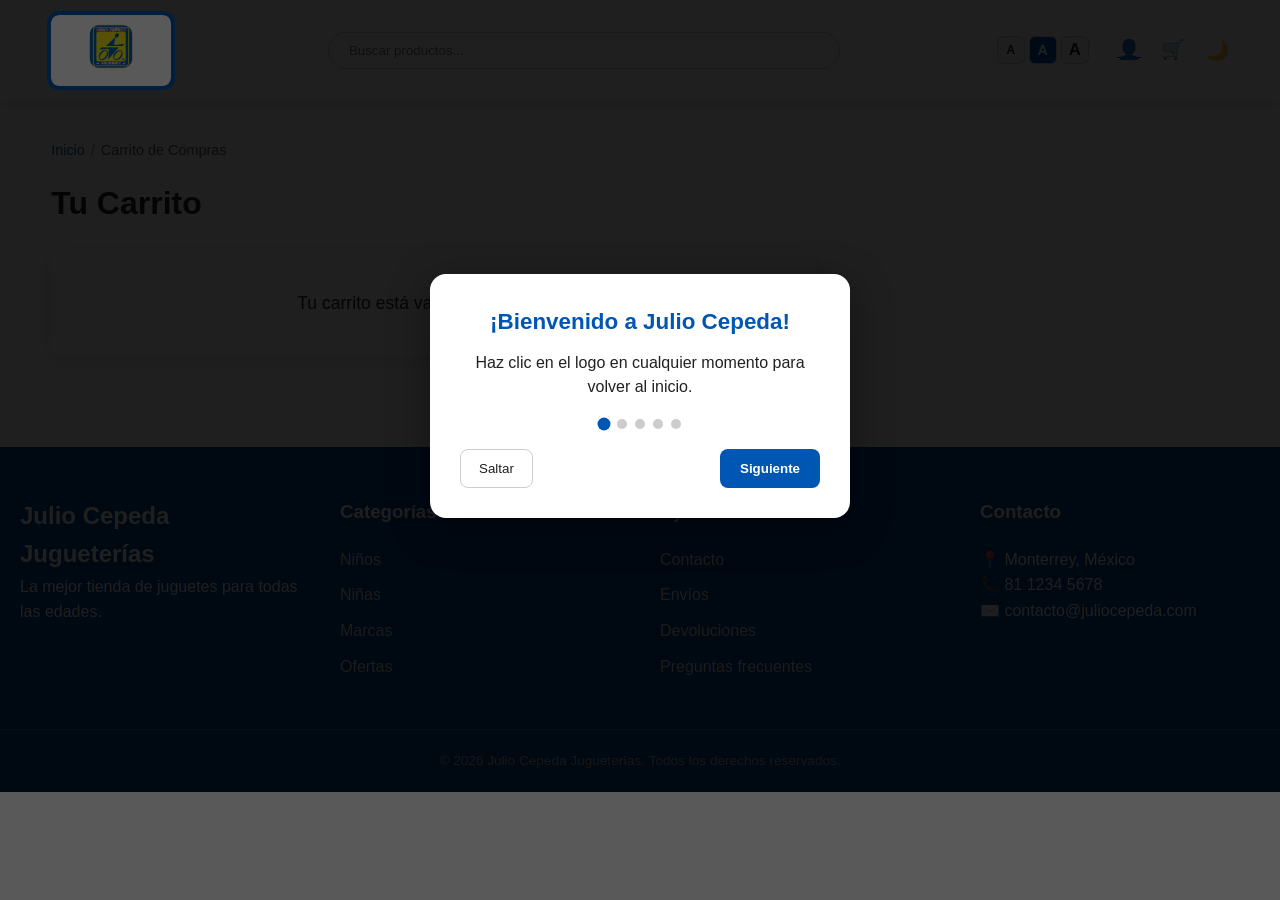
<file: cart.html>
<!DOCTYPE html>
<html lang="es">
<head>
    <meta charset="UTF-8">
    <meta name="viewport" content="width=device-width, initial-scale=1.0">
    <title>Carrito de Compras | Julio Cepeda</title>
    <link rel="stylesheet" href="css/styles.css">
    <link rel="stylesheet" href="css/components.css">
    <link rel="stylesheet" href="css/cart.css">
</head>
<body>

    <header class="header">

        <div class="logo"><a href="index.html" aria-label="Ir al inicio"><img src="img/logo.png" alt="Logo de Julio Cepeda Jugueterías" width="100%" height="auto"></a></div>

        <input type="text" placeholder="Buscar productos..." class="search" aria-label="Buscar productos">

        <div class="icons">
            <div class="font-controls" role="group" aria-label="Tamaño de letra">
                <button type="button" data-font-btn="small" class="font-sm" aria-label="Letra pequeña">A</button>
                <button type="button" data-font-btn="normal" class="font-md" aria-label="Letra normal">A</button>
                <button type="button" data-font-btn="large" class="font-lg" aria-label="Letra grande">A</button>
            </div>
            <a href="dashboard.html" aria-label="Mi cuenta"><span>👤</span></a>
            <a href="cart.html" class="cart-link" aria-label="Ver carrito de compras"><span>🛒</span><span class="cart-badge" aria-live="polite">0</span></a>
            <button id="btn-theme" aria-label="Cambiar modo claro u oscuro">🌙</button>
        </div>

    </header>

    <main class="contenedor" style="padding: 20px 0 40px;">
        <nav class="breadcrumbs" aria-label="Ruta de navegación">
            <a href="index.html">Inicio</a>
            <span class="sep">/</span>
            <span aria-current="page">Carrito de Compras</span>
        </nav>

        <h1 style="margin: 10px 0 20px;">Tu Carrito</h1>

        <div class="carrito-layout">

            <section class="carrito-items" id="carrito-items" aria-label="Productos en el carrito">
            </section>

            <aside class="carrito-resumen" id="carrito-resumen" aria-label="Resumen de orden">
                <h3>Resumen de Orden</h3>
                <div class="resumen-fila">
                    <span>Subtotal:</span>
                    <span id="resumen-subtotal">$0.00</span>
                </div>
                <div class="resumen-fila">
                    <span>Envío:</span>
                    <span>Gratis</span>
                </div>
                <div class="resumen-total">
                    <span>Total:</span>
                    <span id="resumen-total">$0.00</span>
                </div>

                <a href="checkout.html" style="text-decoration: none;">
                    <button class="btn-primario" style="margin-top: 20px; width: 100%;">Proceder al Pago</button>
                </a>
                <button class="btn-secundario" id="btn-limpiar-carrito" style="width: 100%;">Vaciar carrito</button>
            </aside>

        </div>
    </main>

    <footer class="footer">
        <div class="footer-container">
            <div class="footer-section">
            <h2>Julio Cepeda Jugueterías</h2>
            <p>La mejor tienda de juguetes para todas las edades.</p>
            </div>

            <div class="footer-section">
            <h3>Categorías</h3>
            <ul>
                <li><a href="product-list.html?cat=ninos">Niños</a></li>
                <li><a href="product-list.html?cat=ninas">Niñas</a></li>
                <li><a href="product-list.html?cat=marcas">Marcas</a></li>
                <li><a href="product-list.html?cat=ofertas">Ofertas</a></li>
            </ul>
            </div>

            <div class="footer-section">
            <h3>Ayuda</h3>
            <ul>
                <li><a href="#">Contacto</a></li>
                <li><a href="#">Envíos</a></li>
                <li><a href="#">Devoluciones</a></li>
                <li><a href="#">Preguntas frecuentes</a></li>
            </ul>
            </div>

            <div class="footer-section">
            <h3>Contacto</h3>
            <p>📍 Monterrey, México</p>
            <p>📞 81 1234 5678</p>
            <p>✉️ contacto@juliocepeda.com</p>
            </div>

        </div>

        <div class="footer-bottom">
            <p>© 2026 Julio Cepeda Jugueterías. Todos los derechos reservados.</p>
        </div>
    </footer>
    <script src="js/main.js"></script>
</body>
</html>
</file>
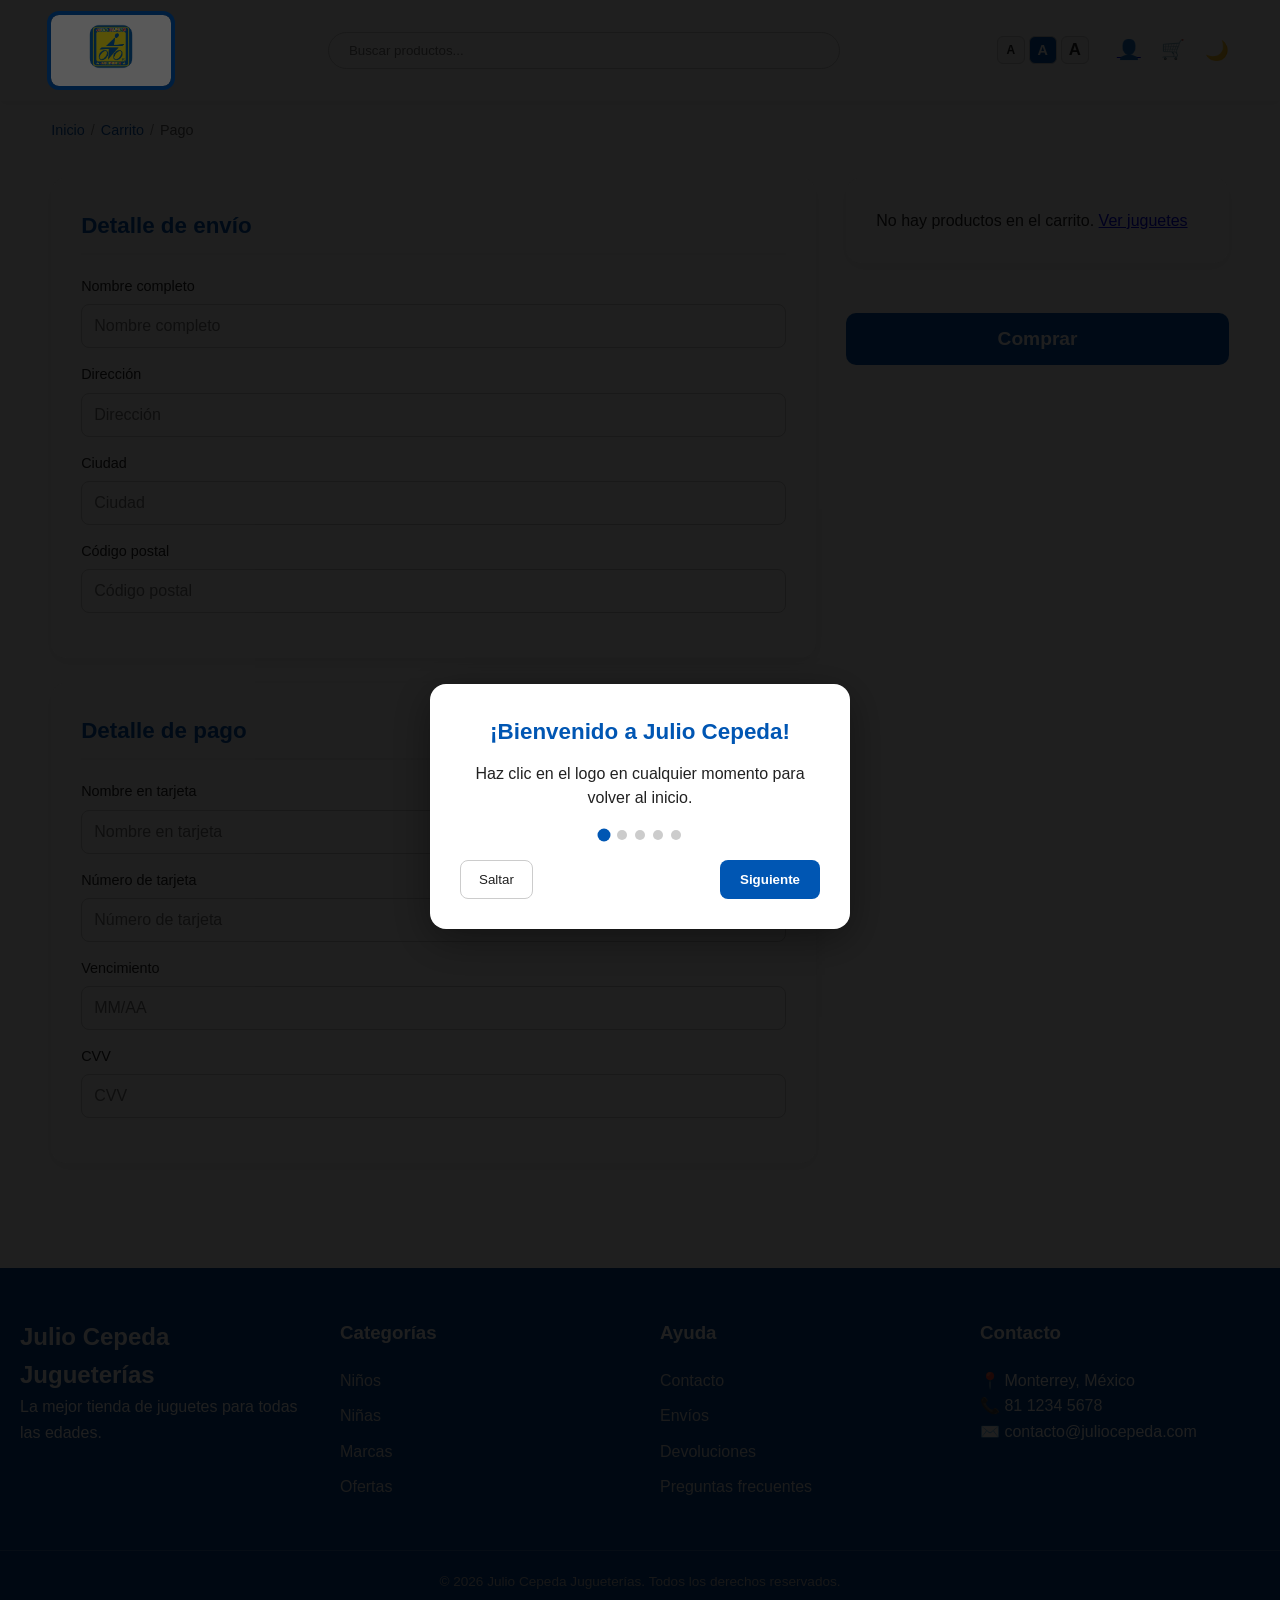
<file: checkout.html>
<!DOCTYPE html>
<html lang="es">
<head>
  <meta charset="UTF-8">
  <meta name="viewport" content="width=device-width, initial-scale=1.0">
  <title>Checkout | Julio Cepeda</title>
  <link rel="stylesheet" href="css/styles.css">
  <link rel="stylesheet" href="css/components.css">
  <link rel="stylesheet" href="css/checkout.css">
</head>
<body>


<header class="header">

        <div class="logo"><a href="index.html" aria-label="Ir al inicio"><img src="img/logo.png" alt="Logo de Julio Cepeda Jugueterías" width="100%" height="auto"></a></div>

        <input type="text" placeholder="Buscar productos..." class="search" aria-label="Buscar productos">

        <div class="icons">
            <div class="font-controls" role="group" aria-label="Tamaño de letra">
                <button type="button" data-font-btn="small" class="font-sm" aria-label="Letra pequeña">A</button>
                <button type="button" data-font-btn="normal" class="font-md" aria-label="Letra normal">A</button>
                <button type="button" data-font-btn="large" class="font-lg" aria-label="Letra grande">A</button>
            </div>
            <a href="dashboard.html" aria-label="Mi cuenta"><span>👤</span></a>
            <a href="cart.html" class="cart-link" aria-label="Ver carrito de compras"><span>🛒</span><span class="cart-badge" aria-live="polite">0</span></a>
            <button id="btn-theme" aria-label="Cambiar modo claro u oscuro">🌙</button>
        </div>

    </header>

<main class="contenedor">
<nav class="breadcrumbs" aria-label="Ruta de navegación">
    <a href="index.html">Inicio</a>
    <span class="sep">/</span>
    <a href="cart.html">Carrito</a>
    <span class="sep">/</span>
    <span aria-current="page">Pago</span>
</nav>

<section class="checkout">


  <div class="left">

    <div class="box">
      <h3>Detalle de envío</h3>
      <label for="ck-nombre">Nombre completo</label>
      <input id="ck-nombre" type="text" placeholder="Nombre completo">
      <label for="ck-dir">Dirección</label>
      <input id="ck-dir" type="text" placeholder="Dirección">
      <label for="ck-ciudad">Ciudad</label>
      <input id="ck-ciudad" type="text" placeholder="Ciudad">
      <label for="ck-cp">Código postal</label>
      <input id="ck-cp" type="text" placeholder="Código postal">
    </div>

    <div class="box">
      <h3>Detalle de pago</h3>
      <label for="ck-tnombre">Nombre en tarjeta</label>
      <input id="ck-tnombre" type="text" placeholder="Nombre en tarjeta">
      <label for="ck-tnum">Número de tarjeta</label>
      <input id="ck-tnum" type="text" placeholder="Número de tarjeta">
      <label for="ck-tven">Vencimiento</label>
      <input id="ck-tven" type="text" placeholder="MM/AA">
      <label for="ck-tcvv">CVV</label>
      <input id="ck-tcvv" type="text" placeholder="CVV">
    </div>

  </div>


  <div class="right">

    <div class="box" id="checkout-resumen" aria-label="Resumen de compra">
      <h3>Detalle de compra</h3>
    </div>

    <button class="btn-comprar">Comprar</button>

  </div>

</section>
</main>

<footer class="footer">

        <div class="footer-container">
            <div class="footer-section">
            <h2>Julio Cepeda Jugueterías</h2>
            <p>La mejor tienda de juguetes para todas las edades.</p>
            </div>

            <div class="footer-section">
            <h3>Categorías</h3>
            <ul>
                <li><a href="product-list.html?cat=ninos">Niños</a></li>
                <li><a href="product-list.html?cat=ninas">Niñas</a></li>
                <li><a href="product-list.html?cat=marcas">Marcas</a></li>
                <li><a href="product-list.html?cat=ofertas">Ofertas</a></li>
            </ul>
            </div>

            <div class="footer-section">
            <h3>Ayuda</h3>
            <ul>
                <li><a href="#">Contacto</a></li>
                <li><a href="#">Envíos</a></li>
                <li><a href="#">Devoluciones</a></li>
                <li><a href="#">Preguntas frecuentes</a></li>
            </ul>
            </div>

            <div class="footer-section">
            <h3>Contacto</h3>
            <p>📍 Monterrey, México</p>
            <p>📞 81 1234 5678</p>
            <p>✉️ contacto@juliocepeda.com</p>
            </div>

        </div>

        <div class="footer-bottom">
            <p>© 2026 Julio Cepeda Jugueterías. Todos los derechos reservados.</p>
        </div>
    </footer>
<script src="js/main.js"></script>
</body>
</html>
</file>
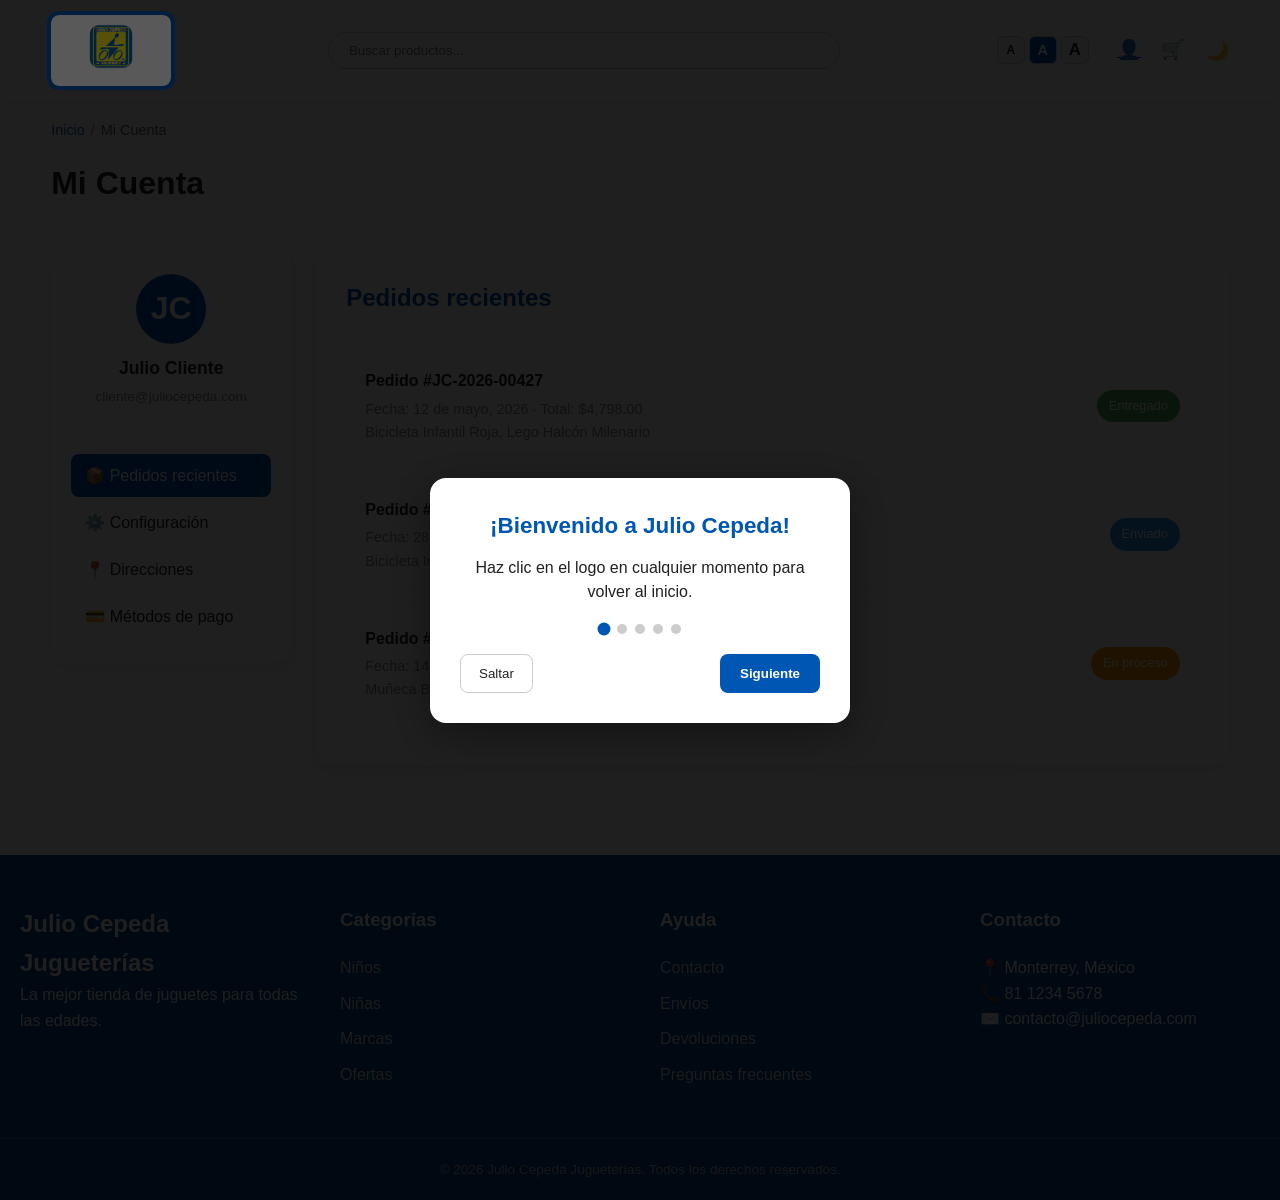
<file: dashboard.html>
<!DOCTYPE html>
<html lang="es">
<head>
    <meta charset="UTF-8">
    <meta name="viewport" content="width=device-width, initial-scale=1.0">
    <title>Mi Cuenta | Julio Cepeda</title>
    <link rel="stylesheet" href="css/styles.css">
    <link rel="stylesheet" href="css/components.css">
    <link rel="stylesheet" href="css/dashboard.css">
</head>
<body>

    <header class="header">

        <div class="logo"><a href="index.html" aria-label="Ir al inicio"><img src="img/logo.png" alt="Logo de Julio Cepeda Jugueterías" width="100%" height="auto"></a></div>

        <input type="text" placeholder="Buscar productos..." class="search" aria-label="Buscar productos">

        <div class="icons">
            <div class="font-controls" role="group" aria-label="Tamaño de letra">
                <button type="button" data-font-btn="small" class="font-sm" aria-label="Letra pequeña">A</button>
                <button type="button" data-font-btn="normal" class="font-md" aria-label="Letra normal">A</button>
                <button type="button" data-font-btn="large" class="font-lg" aria-label="Letra grande">A</button>
            </div>
            <a href="dashboard.html" aria-label="Mi cuenta"><span>👤</span></a>
            <a href="cart.html" class="cart-link" aria-label="Ver carrito de compras"><span>🛒</span><span class="cart-badge" aria-live="polite">0</span></a>
            <button id="btn-theme" aria-label="Cambiar modo claro u oscuro">🌙</button>
        </div>

    </header>

    <main class="contenedor">
        <nav class="breadcrumbs" aria-label="Ruta de navegación">
            <a href="index.html">Inicio</a>
            <span class="sep">/</span>
            <span aria-current="page">Mi Cuenta</span>
        </nav>

        <h1 style="margin: 10px 0 20px;">Mi Cuenta</h1>

        <div class="dashboard-layout">

            <aside class="dashboard-sidebar" aria-label="Menú de la cuenta">
                <div class="dashboard-perfil">
                    <div class="dashboard-avatar" aria-hidden="true">JC</div>
                    <h3>Julio Cliente</h3>
                    <p>cliente@juliocepeda.com</p>
                </div>
                <ul class="dashboard-menu">
                    <li><button type="button" data-panel="pedidos" class="activo">📦 Pedidos recientes</button></li>
                    <li><button type="button" data-panel="config">⚙️ Configuración</button></li>
                    <li><button type="button" data-panel="direcciones">📍 Direcciones</button></li>
                    <li><button type="button" data-panel="pago">💳 Métodos de pago</button></li>
                </ul>
            </aside>

            <section class="dashboard-content">

                <div class="panel activo" id="panel-pedidos">
                    <h2>Pedidos recientes</h2>

                    <article class="pedido">
                        <div class="pedido-info">
                            <h4>Pedido #JC-2026-00427</h4>
                            <p>Fecha: 12 de mayo, 2026 · Total: $4,798.00</p>
                            <p>Bicicleta Infantil Roja, Lego Halcón Milenario</p>
                        </div>
                        <span class="pedido-estado entregado">Entregado</span>
                    </article>

                    <article class="pedido">
                        <div class="pedido-info">
                            <h4>Pedido #JC-2026-00398</h4>
                            <p>Fecha: 28 de abril, 2026 · Total: $1,299.00</p>
                            <p>Bicicleta Infantil Roja</p>
                        </div>
                        <span class="pedido-estado enviado">Enviado</span>
                    </article>

                    <article class="pedido">
                        <div class="pedido-info">
                            <h4>Pedido #JC-2026-00351</h4>
                            <p>Fecha: 14 de abril, 2026 · Total: $899.00</p>
                            <p>Muñeca Barbie Estilista</p>
                        </div>
                        <span class="pedido-estado proceso">En proceso</span>
                    </article>
                </div>

                <div class="panel" id="panel-config">
                    <h2>Configuración de cuenta</h2>

                    <div class="config-grupo">
                        <label for="cfg-nombre">Nombre completo</label>
                        <input id="cfg-nombre" type="text" value="Julio Cliente">
                    </div>

                    <div class="config-grupo">
                        <label for="cfg-email">Correo electrónico</label>
                        <input id="cfg-email" type="email" value="cliente@juliocepeda.com">
                    </div>

                    <div class="config-grupo">
                        <label for="cfg-tel">Teléfono</label>
                        <input id="cfg-tel" type="tel" value="81 1234 5678">
                    </div>

                    <div class="config-grupo">
                        <label for="cfg-idioma">Idioma</label>
                        <select id="cfg-idioma">
                            <option value="es" selected>Español</option>
                            <option value="en">English</option>
                        </select>
                    </div>

                    <button type="button" class="btn-primario" id="btn-guardar-config">Guardar cambios</button>
                    <button type="button" class="btn-link" id="btn-reiniciar-tour" style="display:block; margin-top:20px;">Ver tutorial otra vez</button>
                </div>

                <div class="panel" id="panel-direcciones">
                    <h2>Direcciones</h2>

                    <article class="direccion-card">
                        <div>
                            <h4>Casa</h4>
                            <p>Av. Constitución 123, Col. Centro</p>
                            <p>Monterrey, NL · CP 64000</p>
                        </div>
                        <button type="button" class="btn-link">Editar</button>
                    </article>

                    <article class="direccion-card">
                        <div>
                            <h4>Oficina</h4>
                            <p>Calle Padre Mier 456, Col. Obispado</p>
                            <p>Monterrey, NL · CP 64060</p>
                        </div>
                        <button type="button" class="btn-link">Editar</button>
                    </article>

                    <button type="button" class="btn-primario">+ Añadir dirección</button>
                </div>

                <div class="panel" id="panel-pago">
                    <h2>Métodos de pago</h2>

                    <article class="tarjeta-card">
                        <div>
                            <h4>💳 Visa terminación 4242</h4>
                            <p>Vence: 08/28 · Titular: Julio Cliente</p>
                        </div>
                        <button type="button" class="btn-link">Eliminar</button>
                    </article>

                    <article class="tarjeta-card">
                        <div>
                            <h4>💳 Mastercard terminación 1881</h4>
                            <p>Vence: 04/27 · Titular: Julio Cliente</p>
                        </div>
                        <button type="button" class="btn-link">Eliminar</button>
                    </article>

                    <button type="button" class="btn-primario">+ Añadir tarjeta</button>
                </div>

            </section>

        </div>
    </main>

    <footer class="footer">
        <div class="footer-container">
            <div class="footer-section">
                <h2>Julio Cepeda Jugueterías</h2>
                <p>La mejor tienda de juguetes para todas las edades.</p>
            </div>

            <div class="footer-section">
                <h3>Categorías</h3>
                <ul>
                    <li><a href="product-list.html?cat=ninos">Niños</a></li>
                    <li><a href="product-list.html?cat=ninas">Niñas</a></li>
                    <li><a href="product-list.html?cat=marcas">Marcas</a></li>
                    <li><a href="product-list.html?cat=ofertas">Ofertas</a></li>
                </ul>
            </div>

            <div class="footer-section">
                <h3>Ayuda</h3>
                <ul>
                    <li><a href="#">Contacto</a></li>
                    <li><a href="#">Envíos</a></li>
                    <li><a href="#">Devoluciones</a></li>
                    <li><a href="#">Preguntas frecuentes</a></li>
                </ul>
            </div>

            <div class="footer-section">
                <h3>Contacto</h3>
                <p>📍 Monterrey, México</p>
                <p>📞 81 1234 5678</p>
                <p>✉️ contacto@juliocepeda.com</p>
            </div>
        </div>

        <div class="footer-bottom">
            <p>© 2026 Julio Cepeda Jugueterías. Todos los derechos reservados.</p>
        </div>
    </footer>

    <script>
        document.querySelectorAll('.dashboard-menu button').forEach(btn => {
            btn.addEventListener('click', () => {
                const panel = btn.dataset.panel;
                document.querySelectorAll('.dashboard-menu button').forEach(b => b.classList.remove('activo'));
                document.querySelectorAll('.panel').forEach(p => p.classList.remove('activo'));
                btn.classList.add('activo');
                const target = document.getElementById('panel-' + panel);
                if (target) target.classList.add('activo');
            });
        });
        const btnGuardar = document.getElementById('btn-guardar-config');
        if (btnGuardar) {
            btnGuardar.addEventListener('click', () => {
                if (typeof mostrarToast === 'function') {
                    mostrarToast('Cambios guardados');
                }
            });
        }
    </script>
    <script src="js/main.js"></script>
</body>
</html>
</file>
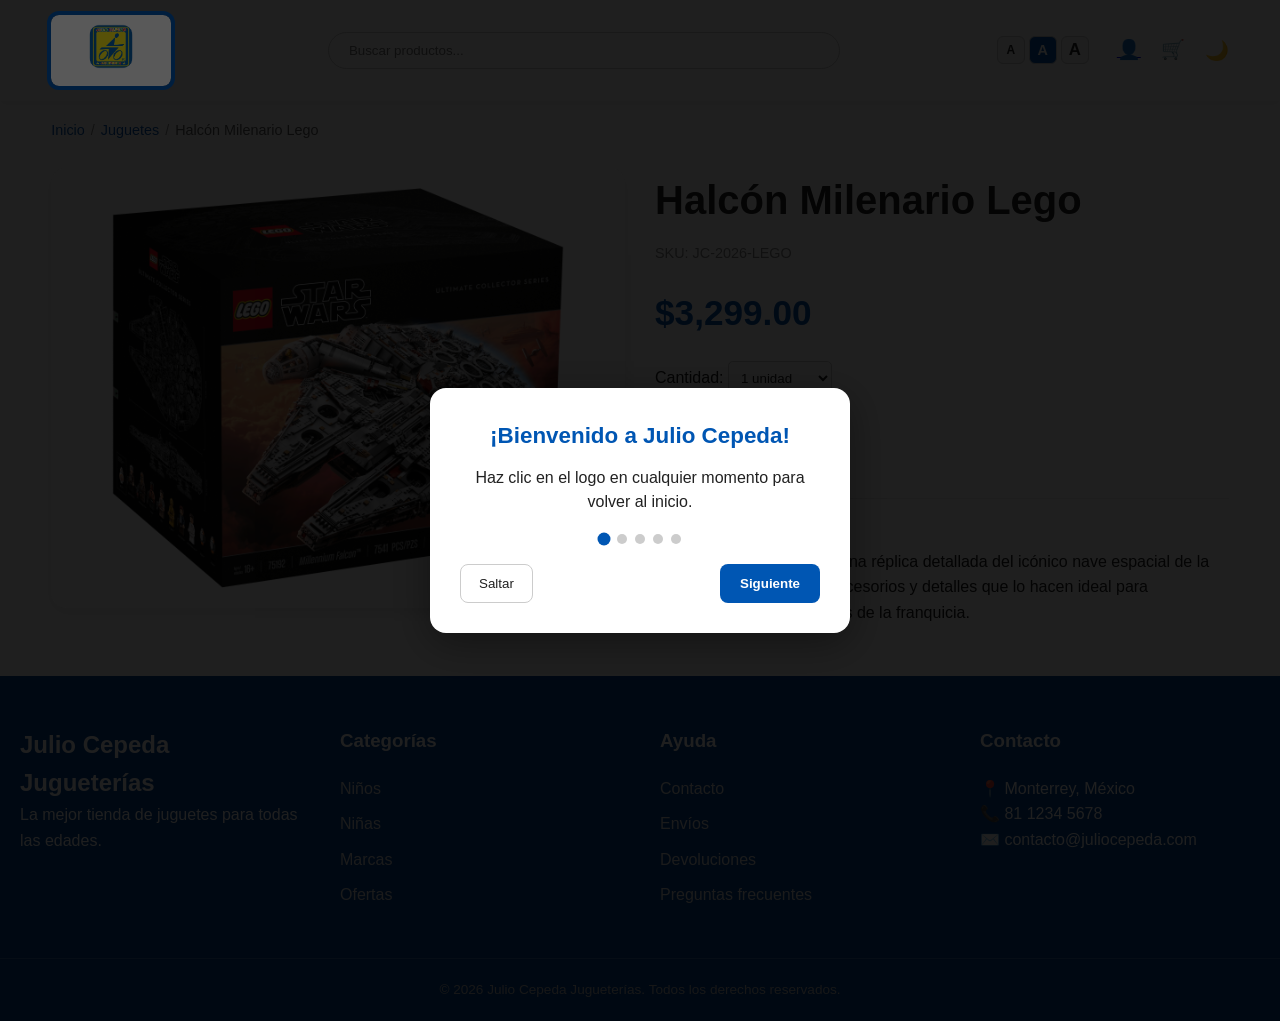
<file: product-detail-lego.html>
<!DOCTYPE html>
<html lang="es">
<head>
    <meta charset="UTF-8">
    <meta name="viewport" content="width=device-width, initial-scale=1.0">
    <title>Halcón Milenario Lego | Julio Cepeda</title>
    <link rel="stylesheet" href="css/styles.css">
    <link rel="stylesheet" href="css/components.css">
    <link rel="stylesheet" href="css/product-detail.css">
</head>
<body>

    <header class="header">

        <div class="logo"><a href="index.html" aria-label="Ir al inicio"><img src="img/logo.png" alt="Logo de Julio Cepeda Jugueterías" width="100%" height="auto"></a></div>

        <input type="text" placeholder="Buscar productos..." class="search" aria-label="Buscar productos">

        <div class="icons">
            <div class="font-controls" role="group" aria-label="Tamaño de letra">
                <button type="button" data-font-btn="small" class="font-sm" aria-label="Letra pequeña">A</button>
                <button type="button" data-font-btn="normal" class="font-md" aria-label="Letra normal">A</button>
                <button type="button" data-font-btn="large" class="font-lg" aria-label="Letra grande">A</button>
            </div>
            <a href="dashboard.html" aria-label="Mi cuenta"><span>👤</span></a>
            <a href="cart.html" class="cart-link" aria-label="Ver carrito de compras"><span>🛒</span><span class="cart-badge" aria-live="polite">0</span></a>
            <button id="btn-theme" aria-label="Cambiar modo claro u oscuro">🌙</button>
        </div>

    </header>

    <main class="contenedor">
        <nav class="breadcrumbs" aria-label="Ruta de navegación">
            <a href="index.html">Inicio</a>
            <span class="sep">/</span>
            <a href="product-list.html">Juguetes</a>
            <span class="sep">/</span>
            <span aria-current="page">Halcón Milenario Lego</span>
        </nav>

        <section class="detalle-grid">
            <div class="galeria-producto">
                <img src="./img/lego-halcon.jpg" alt="Halcón Milenario Lego vista lateral" class="img-principal">
            </div>

            <div class="info-compra">
                <h1 class="producto-nombre">Halcón Milenario Lego</h1>
                <p class="producto-sku">SKU: JC-2026-LEGO</p>

                <p class="producto-precio-grande">$3,299.00</p>

                <div class="selector-cantidad">
                    <label for="cantidad">Cantidad:</label>
                    <select id="cantidad" name="cantidad">
                        <option value="1">1 unidad</option>
                        <option value="2">2 unidades</option>
                        <option value="3">3 unidades</option>
                    </select>
                </div>

                <button class="btn-primario btn-grande"
                        data-add-cart="lego-halcon"
                        data-nombre="Halcón Milenario Lego"
                        data-precio="3299"
                        data-img="./img/lego-halcon.jpg"
                        aria-label="Añadir Halcón Milenario Lego al carrito">
                    Añadir al Carrito
                </button>

                <div class="descripcion-corta">
                    <h3>Descripción</h3>
                    <p>Halcón Milenario Lego es una réplica detallada del icónico nave espacial de la saga Star Wars. Incluye accesorios y detalles que lo hacen ideal para coleccionistas y entusiastas de la franquicia.</p>
                </div>
            </div>
        </section>
    </main>

    <footer class="footer">

        <div class="footer-container">
            <div class="footer-section">
            <h2>Julio Cepeda Jugueterías</h2>
            <p>La mejor tienda de juguetes para todas las edades.</p>
            </div>

            <div class="footer-section">
            <h3>Categorías</h3>
            <ul>
                <li><a href="product-list.html?cat=ninos">Niños</a></li>
                <li><a href="product-list.html?cat=ninas">Niñas</a></li>
                <li><a href="product-list.html?cat=marcas">Marcas</a></li>
                <li><a href="product-list.html?cat=ofertas">Ofertas</a></li>
            </ul>
            </div>

            <div class="footer-section">
            <h3>Ayuda</h3>
            <ul>
                <li><a href="#">Contacto</a></li>
                <li><a href="#">Envíos</a></li>
                <li><a href="#">Devoluciones</a></li>
                <li><a href="#">Preguntas frecuentes</a></li>
            </ul>
            </div>

            <div class="footer-section">
            <h3>Contacto</h3>
            <p>📍 Monterrey, México</p>
            <p>📞 81 1234 5678</p>
            <p>✉️ contacto@juliocepeda.com</p>
            </div>

        </div>

        <div class="footer-bottom">
            <p>© 2026 Julio Cepeda Jugueterías. Todos los derechos reservados.</p>
        </div>
    </footer>

    <script src="js/main.js"></script>
</body>
</html>
</file>
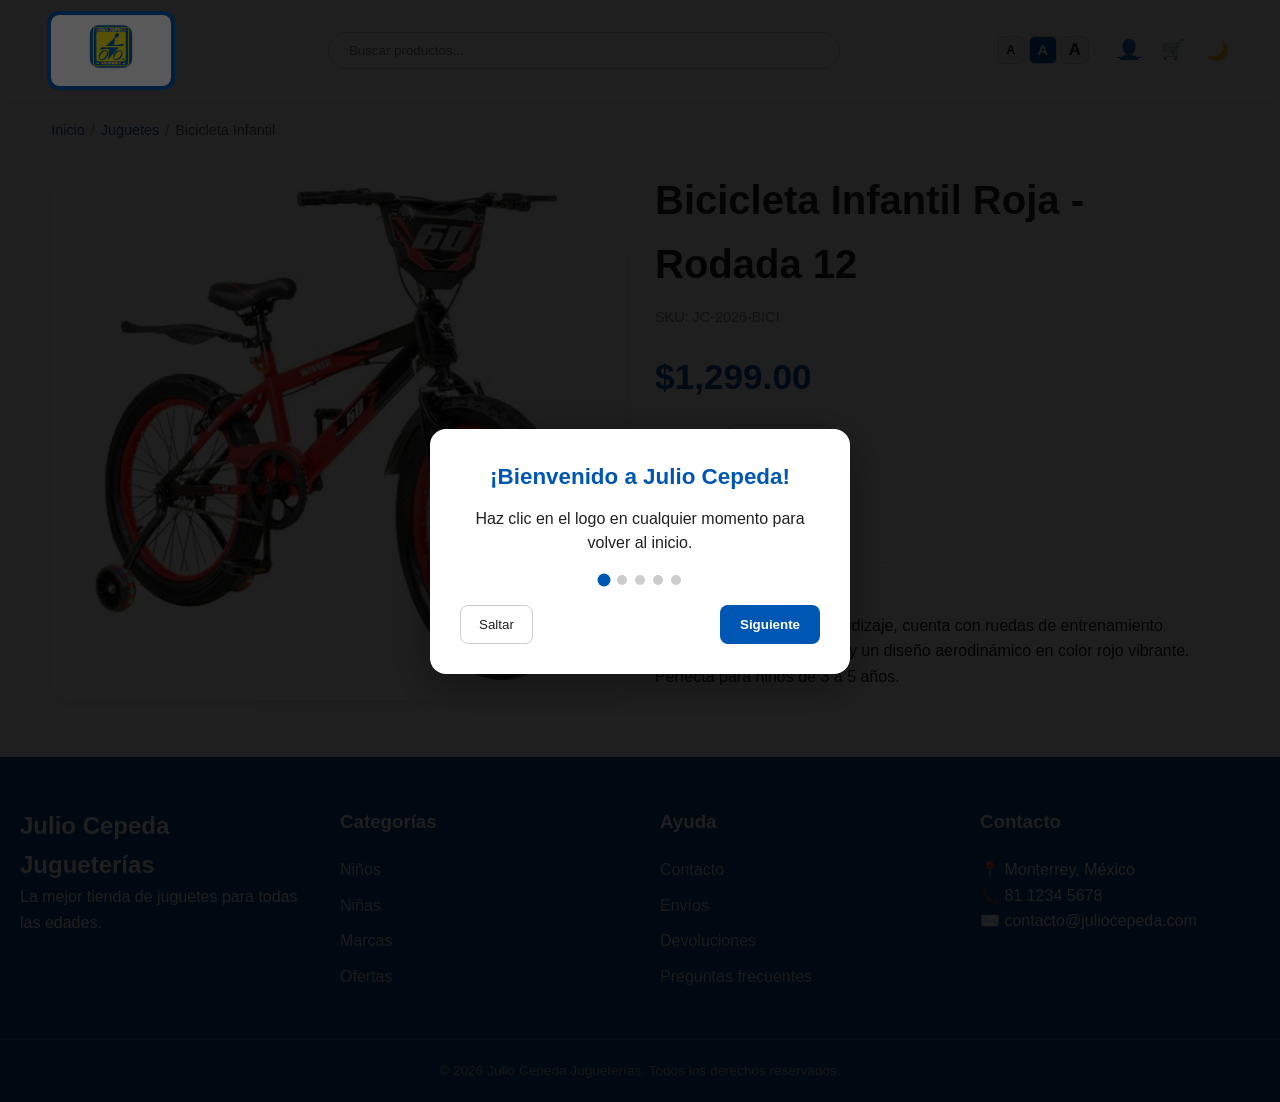
<file: product-detail.html>
<!DOCTYPE html>
<html lang="es">
<head>
    <meta charset="UTF-8">
    <meta name="viewport" content="width=device-width, initial-scale=1.0">
    <title>Bicicleta Infantil Roja | Julio Cepeda</title>
    <link rel="stylesheet" href="css/styles.css">
    <link rel="stylesheet" href="css/components.css">
    <link rel="stylesheet" href="css/product-detail.css">
</head>
<body>

    <header class="header">

        <div class="logo"><a href="index.html" aria-label="Ir al inicio"><img src="img/logo.png" alt="Logo de Julio Cepeda Jugueterías" width="100%" height="auto"></a></div>

        <input type="text" placeholder="Buscar productos..." class="search" aria-label="Buscar productos">

        <div class="icons">
            <div class="font-controls" role="group" aria-label="Tamaño de letra">
                <button type="button" data-font-btn="small" class="font-sm" aria-label="Letra pequeña">A</button>
                <button type="button" data-font-btn="normal" class="font-md" aria-label="Letra normal">A</button>
                <button type="button" data-font-btn="large" class="font-lg" aria-label="Letra grande">A</button>
            </div>
            <a href="dashboard.html" aria-label="Mi cuenta"><span>👤</span></a>
            <a href="cart.html" class="cart-link" aria-label="Ver carrito de compras"><span>🛒</span><span class="cart-badge" aria-live="polite">0</span></a>
            <button id="btn-theme" aria-label="Cambiar modo claro u oscuro">🌙</button>
        </div>

    </header>

    <main class="contenedor">
        <nav class="breadcrumbs" aria-label="Ruta de navegación">
            <a href="index.html">Inicio</a>
            <span class="sep">/</span>
            <a href="product-list.html">Juguetes</a>
            <span class="sep">/</span>
            <span aria-current="page">Bicicleta Infantil</span>
        </nav>

        <section class="detalle-grid">
            <div class="galeria-producto">
                <img src="./img/bici-roja.jpg" alt="Bicicleta Infantil Roja vista lateral" class="img-principal">
            </div>

            <div class="info-compra">
                <h1 class="producto-nombre">Bicicleta Infantil Roja - Rodada 12</h1>
                <p class="producto-sku">SKU: JC-2026-BICI</p>

                <p class="producto-precio-grande">$1,299.00</p>

                <div class="selector-cantidad">
                    <label for="cantidad">Cantidad:</label>
                    <select id="cantidad" name="cantidad">
                        <option value="1">1 unidad</option>
                        <option value="2">2 unidades</option>
                        <option value="3">3 unidades</option>
                    </select>
                </div>

                <button class="btn-primario btn-grande"
                        data-add-cart="bici-roja"
                        data-nombre="Bicicleta Infantil Roja"
                        data-precio="1299"
                        data-img="./img/bici-roja.jpg"
                        aria-label="Añadir Bicicleta al carrito">
                    Añadir al Carrito
                </button>

                <div class="descripcion-corta">
                    <h3>Descripción</h3>
                    <p>Bicicleta ideal para el aprendizaje, cuenta con ruedas de entrenamiento removibles, freno de mano y un diseño aerodinámico en color rojo vibrante. Perfecta para niños de 3 a 5 años.</p>
                </div>
            </div>
        </section>
    </main>

    <footer class="footer">

        <div class="footer-container">
            <div class="footer-section">
            <h2>Julio Cepeda Jugueterías</h2>
            <p>La mejor tienda de juguetes para todas las edades.</p>
            </div>

            <div class="footer-section">
            <h3>Categorías</h3>
            <ul>
                <li><a href="product-list.html?cat=ninos">Niños</a></li>
                <li><a href="product-list.html?cat=ninas">Niñas</a></li>
                <li><a href="product-list.html?cat=marcas">Marcas</a></li>
                <li><a href="product-list.html?cat=ofertas">Ofertas</a></li>
            </ul>
            </div>

            <div class="footer-section">
            <h3>Ayuda</h3>
            <ul>
                <li><a href="#">Contacto</a></li>
                <li><a href="#">Envíos</a></li>
                <li><a href="#">Devoluciones</a></li>
                <li><a href="#">Preguntas frecuentes</a></li>
            </ul>
            </div>

            <div class="footer-section">
            <h3>Contacto</h3>
            <p>📍 Monterrey, México</p>
            <p>📞 81 1234 5678</p>
            <p>✉️ contacto@juliocepeda.com</p>
            </div>

        </div>

        <div class="footer-bottom">
            <p>© 2026 Julio Cepeda Jugueterías. Todos los derechos reservados.</p>
        </div>
    </footer>

    <script src="js/main.js"></script>
</body>
</html>
</file>
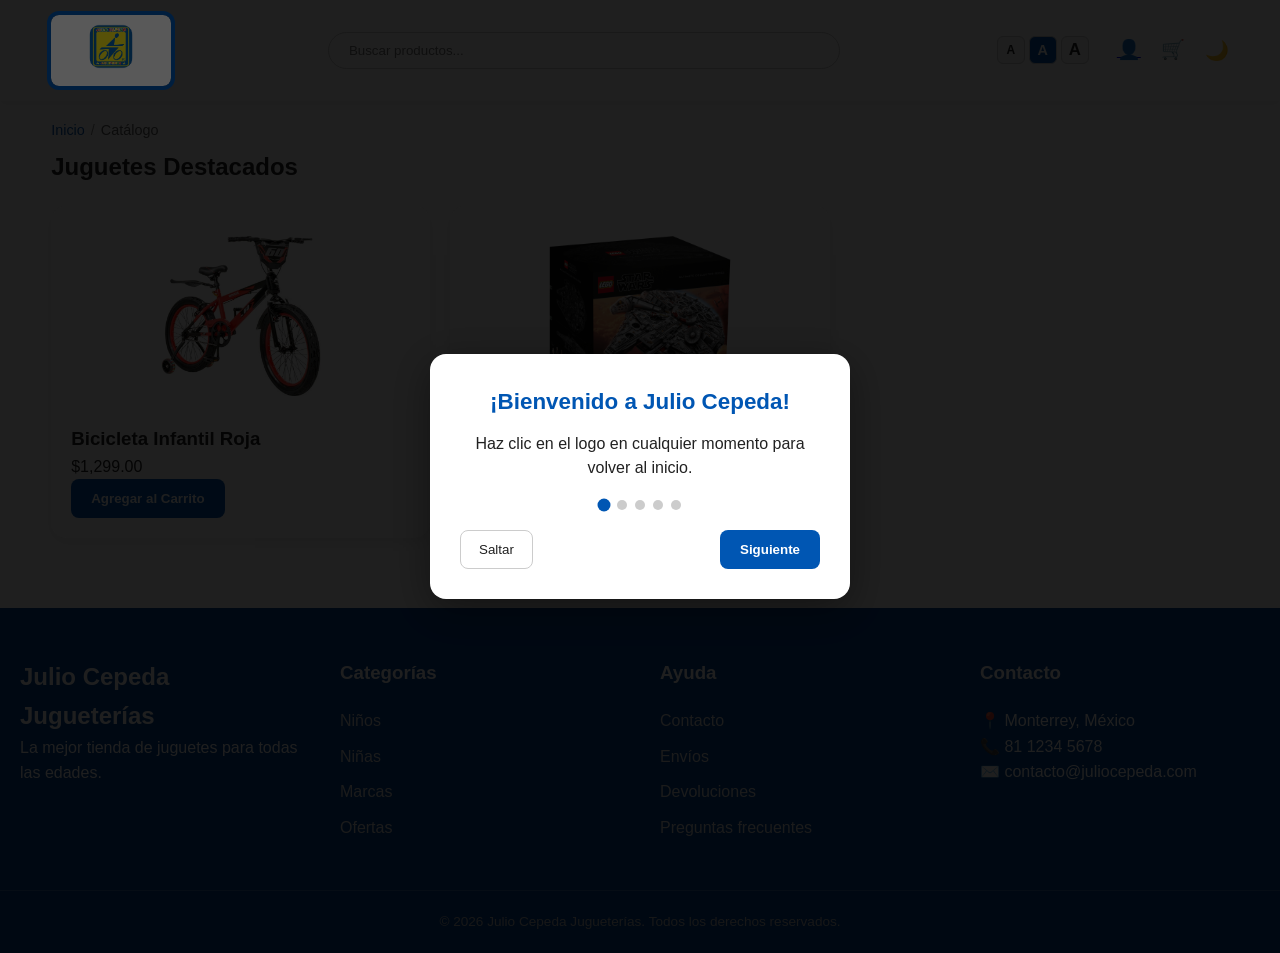
<file: product-list.html>
<!DOCTYPE html>
<html lang="es">
<head>
    <meta charset="UTF-8">
    <meta name="viewport" content="width=device-width, initial-scale=1.0">
    <title>Catálogo de Juguetes | Julio Cepeda</title>
    <link rel="stylesheet" href="css/styles.css">
    <link rel="stylesheet" href="css/components.css">
    <link rel="stylesheet" href="css/catalogo.css">
</head>
<body>

    <header class="header">

        <div class="logo"><a href="index.html" aria-label="Ir al inicio"><img src="img/logo.png" alt="Logo de Julio Cepeda Jugueterías" width="100%" height="auto"></a></div>

        <input type="text" placeholder="Buscar productos..." class="search" aria-label="Buscar productos">

        <div class="icons">
            <div class="font-controls" role="group" aria-label="Tamaño de letra">
                <button type="button" data-font-btn="small" class="font-sm" aria-label="Letra pequeña">A</button>
                <button type="button" data-font-btn="normal" class="font-md" aria-label="Letra normal">A</button>
                <button type="button" data-font-btn="large" class="font-lg" aria-label="Letra grande">A</button>
            </div>
            <a href="dashboard.html" aria-label="Mi cuenta"><span>👤</span></a>
            <a href="cart.html" class="cart-link" aria-label="Ver carrito de compras"><span>🛒</span><span class="cart-badge" aria-live="polite">0</span></a>
            <button id="btn-theme" aria-label="Cambiar modo claro u oscuro">🌙</button>
        </div>

    </header>

    <main class="catalogo-main">
        <section class="contenedor">
            <nav class="breadcrumbs" aria-label="Ruta de navegación">
                <a href="index.html">Inicio</a>
                <span class="sep">/</span>
                <span aria-current="page">Catálogo</span>
            </nav>

            <h1 class="titulo-pagina">Juguetes Destacados</h1>

            <div class="grid-productos">

                <article class="tarjeta-producto">
                    <a href="product-detail.html">
                        <img src="./img/bici-roja.jpg" alt="Bicicleta Infantil Roja" class="producto-img">
                    </a>

                    <div class="producto-info">
                        <a href="product-detail.html" style="text-decoration: none; color: inherit;">
                            <h3 class="producto-titulo">Bicicleta Infantil Roja</h3>
                        </a>
                        <p class="producto-precio">$1,299.00</p>

                        <button class="btn-primario"
                                data-add-cart="bici-roja"
                                data-nombre="Bicicleta Infantil Roja"
                                data-precio="1299"
                                data-img="./img/bici-roja.jpg"
                                aria-label="Agregar Bicicleta Infantil Roja al carrito">Agregar al Carrito</button>
                    </div>
                </article>

                <article class="tarjeta-producto">
                    <a href="product-detail-lego.html">
                        <img src="./img/lego-halcon.jpg" alt="Lego Halcón Milenario" class="producto-img">
                    </a>
                    <div class="producto-info">
                        <a href="product-detail-lego.html" style="text-decoration: none; color: inherit;">
                            <h3 class="producto-titulo">Lego Halcón Milenario</h3>
                        </a>
                        <p class="producto-precio">$3,499.00</p>
                        <button class="btn-primario"
                                data-add-cart="lego-halcon"
                                data-nombre="Lego Halcón Milenario"
                                data-precio="3499"
                                data-img="./img/lego-halcon.jpg"
                                aria-label="Agregar Lego Halcón Milenario al carrito">Agregar al Carrito</button>
                    </div>
                </article>

            </div>
        </section>
    </main>

    <footer class="footer">

        <div class="footer-container">
            <div class="footer-section">
            <h2>Julio Cepeda Jugueterías</h2>
            <p>La mejor tienda de juguetes para todas las edades.</p>
            </div>

            <div class="footer-section">
            <h3>Categorías</h3>
            <ul>
                <li><a href="product-list.html?cat=ninos">Niños</a></li>
                <li><a href="product-list.html?cat=ninas">Niñas</a></li>
                <li><a href="product-list.html?cat=marcas">Marcas</a></li>
                <li><a href="product-list.html?cat=ofertas">Ofertas</a></li>
            </ul>
            </div>

            <div class="footer-section">
            <h3>Ayuda</h3>
            <ul>
                <li><a href="#">Contacto</a></li>
                <li><a href="#">Envíos</a></li>
                <li><a href="#">Devoluciones</a></li>
                <li><a href="#">Preguntas frecuentes</a></li>
            </ul>
            </div>

            <div class="footer-section">
            <h3>Contacto</h3>
            <p>📍 Monterrey, México</p>
            <p>📞 81 1234 5678</p>
            <p>✉️ contacto@juliocepeda.com</p>
            </div>

        </div>

        <div class="footer-bottom">
            <p>© 2026 Julio Cepeda Jugueterías. Todos los derechos reservados.</p>
        </div>
    </footer>

    <script src="js/main.js"></script>
</body>
</html>
</file>
<file: css/styles.css>
:root {
    /* Modo Claro */
    --bg-color: #ffffff;
    --text-color: #212121;
    --primary-color: #0056b3; /* Azul Julio Cepeda */
    --secondary-color: #f4f4f4;
    --card-bg: #ffffff;
    --card-shadow: 0 4px 15px rgba(0,0,0,0.1);
    --transition-speed: 0.3s;
}
/* 2. CLASES DE TEMA (Para el botón de la luna) */
.dark-theme {
    --bg-color: #121212;
    --text-color: #f1f1f1;
    --secondary-color: #1e1e1e;
    --card-bg: #1e1e1e;
    --card-shadow: 0 4px 20px rgba(0,0,0,0.5);
}

/* Esta clase fuerza el modo claro si el sistema es oscuro */
.light-theme {
    --bg-color: #ffffff;
    --text-color: #212121;
    --card-bg: #ffffff;
}

/* 3. RESETEO UNIVERSAL */
* {
    margin: 0;
    padding: 0;
    box-sizing: border-box;
    font-family: 'Segoe UI', Tahoma, Geneva, Verdana, sans-serif;
}

html {
    scroll-behavior: smooth;
}

body {
    background-color: var(--bg-color);
    color: var(--text-color);
    transition: background-color var(--transition-speed), color var(--transition-speed);
    line-height: 1.6;
    opacity: 0;
    animation: pageFadeIn 0.5s ease forwards;
}

@keyframes pageFadeIn {
    from { opacity: 0; transform: translateY(8px); }
    to   { opacity: 1; transform: translateY(0); }
}

@media (prefers-reduced-motion: reduce) {
    *, *::before, *::after {
        animation-duration: 0.001ms !important;
        animation-iteration-count: 1 !important;
        transition-duration: 0.001ms !important;
        scroll-behavior: auto !important;
    }
}

/* 4. UTILIDADES */
.contenedor {
    width: 92%;
    max-width: 1200px;
    margin: 0 auto;
}

/* Accesibilidad: Cuadro de enfoque para navegación con teclado */
*:focus-visible {
    outline: 3px solid var(--primary-color);
    outline-offset: 3px;
    border-radius: 4px;
}
</file>
<file: css/components.css>
/* HEADER / NAVEGACIÓN */
.header {
    display: flex;
    align-items: center;
    justify-content: space-between;
    padding: 15px 4%;
    background-color: var(--card-bg);
    box-shadow: 0 2px 10px rgba(0,0,0,0.1);
    position: sticky;
    top: 0;
    z-index: 1000;
    transition: padding 0.3s ease, box-shadow 0.3s ease, backdrop-filter 0.3s ease;
}

.header.header-compacto {
    padding: 8px 4%;
    box-shadow: 0 4px 20px rgba(0,0,0,0.15);
    backdrop-filter: blur(8px);
    background-color: color-mix(in srgb, var(--card-bg) 90%, transparent);
}

.header.header-compacto .logo {
    width: 90px;
    transition: width 0.3s ease;
}

.logo {
    transition: width 0.3s ease;
}

.logo { width: 120px; }

.search {
    flex: 0.6;
    padding: 10px 20px;
    border-radius: 25px;
    border: 1px solid #ccc;
    background: var(--bg-color);
    color: var(--text-color);
}

.icons {
    display: flex;
    align-items: center;
    gap: 20px;
}

.icons span, #btn-theme {
    cursor: pointer;
    font-size: 1.2rem;
    background: none;
    border: none;
    color: var(--text-color);
}

.cart-link {
    position: relative;
    text-decoration: none;
    color: var(--text-color);
    font-size: 1.2rem;
    display: inline-flex;
    align-items: center;
}

.cart-badge {
    position: absolute;
    top: -8px;
    right: -10px;
    background-color: #e63946;
    color: white;
    border-radius: 50%;
    min-width: 18px;
    height: 18px;
    font-size: 0.7rem;
    font-weight: bold;
    display: none;
    align-items: center;
    justify-content: center;
    padding: 0 5px;
    animation: badgePop 0.3s ease;
}

@keyframes badgePop {
    0% { transform: scale(0); }
    60% { transform: scale(1.3); }
    100% { transform: scale(1); }
}

.font-controls {
    display: inline-flex;
    align-items: center;
    gap: 4px;
    margin-right: 8px;
}

.font-controls button {
    background: var(--secondary-color);
    color: var(--text-color);
    border: 1px solid #ccc;
    border-radius: 6px;
    width: 28px;
    height: 28px;
    cursor: pointer;
    font-weight: bold;
    transition: background 0.2s, transform 0.2s;
}

.font-controls button:hover {
    background: var(--primary-color);
    color: white;
}

.font-controls button.font-activo {
    background: var(--primary-color);
    color: white;
}

.font-controls .font-sm { font-size: 0.75rem; }
.font-controls .font-md { font-size: 0.9rem; }
.font-controls .font-lg { font-size: 1.05rem; }

/* BOTONES */
.btn-primario {
    background-color: var(--primary-color);
    color: white;
    border: none;
    padding: 12px 20px;
    border-radius: 8px;
    font-weight: bold;
    cursor: pointer;
    transition: transform 0.2s, filter 0.2s, box-shadow 0.3s;
    text-align: center;
    position: relative;
    overflow: hidden;
}

.btn-primario:hover {
    filter: brightness(1.2);
    transform: scale(1.02);
    box-shadow: 0 6px 20px rgba(0, 86, 179, 0.35);
}

.btn-primario:active {
    transform: scale(0.96);
}

.btn-primario .ripple {
    position: absolute;
    border-radius: 50%;
    background: rgba(255, 255, 255, 0.55);
    transform: scale(0);
    animation: rippleExpand 0.6s ease-out;
    pointer-events: none;
}

@keyframes rippleExpand {
    to {
        transform: scale(4);
        opacity: 0;
    }
}

/* TARJETAS DE PRODUCTO */
.tarjeta-producto {
    background-color: var(--card-bg);
    border-radius: 15px;
    padding: 20px;
    box-shadow: var(--card-shadow);
    transition: transform var(--transition-speed), box-shadow var(--transition-speed);
    display: flex;
    flex-direction: column;
    gap: 10px;
    opacity: 0;
    transform: translateY(30px);
}

.tarjeta-producto.reveal-visible {
    opacity: 1;
    transform: translateY(0);
    transition: opacity 0.6s ease, transform 0.6s ease, box-shadow 0.3s;
}

.tarjeta-producto:hover {
    transform: translateY(-8px);
    box-shadow: 0 12px 30px rgba(0,0,0,0.18);
}

.producto-img {
    width: 100%;
    height: 180px;
    object-fit: contain;
    background: white; /* Fondo blanco para que los juguetes luzcan */
    border-radius: 10px;
    padding: 10px;
    transition: transform 0.4s ease;
}

.tarjeta-producto:hover .producto-img {
    transform: scale(1.05);
}

.fly-clone {
    position: fixed;
    z-index: 5500;
    border-radius: 10px;
    object-fit: contain;
    background: white;
    padding: 8px;
    box-shadow: 0 8px 25px rgba(0,0,0,0.3);
    pointer-events: none;
    transition: transform 0.8s cubic-bezier(0.55, -0.3, 0.7, 0.3), opacity 0.8s ease, width 0.8s ease, height 0.8s ease;
}

.cart-badge.badge-bump {
    animation: badgeBump 0.5s ease;
}

@keyframes badgeBump {
    0%   { transform: scale(1); }
    25%  { transform: scale(1.5) rotate(-8deg); }
    50%  { transform: scale(0.85) rotate(6deg); }
    75%  { transform: scale(1.2) rotate(-3deg); }
    100% { transform: scale(1) rotate(0); }
}

/* FOOTER (Mobile-First) */
.footer {
    background-color: #004494; /* Azul un poco más oscuro */
    color: white;
    margin-top: 50px;
    padding: 50px 0 20px;
    text-align: center; /* 🔥 LA MAGIA MÓVIL: Centra todo el texto por defecto */
}
.footer-container {
    display: grid;
    grid-template-columns: 1fr; /* 1 columna en celular */
    gap: 40px;
    padding: 0 20px; /* Un poco de respiro en las orillas */
}

/* Diseño para Tablet y PC */
@media (min-width: 768px) {
    .footer-container {
        grid-template-columns: repeat(4, 1fr); /* 4 columnas en PC */
        text-align: left; /* 🔥 Regresa la alineación a la izquierda en pantallas grandes */
    }
}

.footer-section h3 { margin-bottom: 20px; }
.footer-section ul { list-style: none; }
.footer-section ul li { margin-bottom: 10px; }
.footer-section a { color: #ddd; text-decoration: none; }
.footer-section a:hover { color: #ff9900; }

/* El pequeño texto de copyright hasta abajo */
.footer-bottom {
    margin-top: 40px;
    padding-top: 20px;
    border-top: 1px solid rgba(255, 255, 255, 0.2);
    font-size: 0.85rem;
    color: #bbb;
}

.breadcrumbs {
    padding: 18px 0 6px;
    font-size: 0.9rem;
    color: var(--text-color);
    display: flex;
    flex-wrap: wrap;
    gap: 6px;
    align-items: center;
}

.breadcrumbs a {
    text-decoration: none;
    color: var(--primary-color);
    font-weight: 500;
    transition: color 0.2s;
}

.breadcrumbs a:hover {
    color: #ff9900;
    text-decoration: underline;
}

.breadcrumbs .sep {
    color: #888;
    user-select: none;
}

.breadcrumbs span[aria-current="page"] {
    color: var(--text-color);
    opacity: 0.75;
}

.toast {
    position: fixed;
    bottom: 30px;
    left: 50%;
    transform: translateX(-50%) translateY(80px);
    background: var(--primary-color);
    color: white;
    padding: 14px 22px;
    border-radius: 30px;
    box-shadow: 0 6px 25px rgba(0,0,0,0.25);
    display: flex;
    align-items: center;
    gap: 10px;
    opacity: 0;
    transition: transform 0.4s ease, opacity 0.4s ease;
    z-index: 5000;
    font-weight: 500;
    pointer-events: none;
}

.toast.toast-visible {
    transform: translateX(-50%) translateY(0);
    opacity: 1;
}

.toast-icon {
    font-size: 1.2rem;
}

.onboarding-overlay {
    position: fixed;
    inset: 0;
    background: rgba(0,0,0,0.65);
    z-index: 4000;
    display: flex;
    align-items: center;
    justify-content: center;
    padding: 20px;
    animation: fadeIn 0.3s ease;
}

@keyframes fadeIn {
    from { opacity: 0; }
    to { opacity: 1; }
}

.onboarding-card {
    background: var(--card-bg);
    color: var(--text-color);
    border-radius: 16px;
    padding: 30px;
    max-width: 420px;
    width: 100%;
    box-shadow: 0 10px 40px rgba(0,0,0,0.4);
    text-align: center;
    animation: cardUp 0.4s ease;
}

@keyframes cardUp {
    from { transform: translateY(20px); opacity: 0; }
    to { transform: translateY(0); opacity: 1; }
}

.onboarding-card h3 {
    color: var(--primary-color);
    margin-bottom: 12px;
    font-size: 1.4rem;
}

.onboarding-card p {
    margin-bottom: 20px;
    line-height: 1.5;
}

.onboarding-pasos {
    display: flex;
    justify-content: center;
    gap: 8px;
    margin-bottom: 20px;
}

.onboarding-pasos span {
    width: 10px;
    height: 10px;
    border-radius: 50%;
    background: #ccc;
    transition: background 0.3s, transform 0.3s;
}

.onboarding-pasos span.activo {
    background: var(--primary-color);
    transform: scale(1.3);
}

.onboarding-acciones {
    display: flex;
    justify-content: space-between;
    gap: 12px;
}

.onboarding-skip {
    background: none;
    border: 1px solid #ccc;
    border-radius: 8px;
    padding: 10px 18px;
    cursor: pointer;
    color: var(--text-color);
}

.onboarding-skip:hover {
    background: var(--secondary-color);
}

.onboarding-resaltado {
    position: relative;
    z-index: 4500;
    box-shadow: 0 0 0 4px var(--primary-color), 0 0 0 9999px rgba(0,0,0,0.65);
    border-radius: 8px;
    animation: pulseHighlight 1.5s ease-in-out infinite;
}

@keyframes pulseHighlight {
    0%, 100% { box-shadow: 0 0 0 4px var(--primary-color), 0 0 0 9999px rgba(0,0,0,0.65); }
    50% { box-shadow: 0 0 0 8px rgba(0, 86, 179, 0.4), 0 0 0 9999px rgba(0,0,0,0.65); }
}

@media (max-width: 600px) {
    .font-controls button {
        width: 24px;
        height: 24px;
    }
    .header .search {
        flex: 1;
        margin: 0 8px;
    }
}

.reveal {
    opacity: 0;
    transform: translateY(20px);
    transition: opacity 0.6s ease, transform 0.6s ease;
}

.reveal-visible {
    opacity: 1;
    transform: translateY(0);
}

a, button, input, select {
    transition: color 0.2s ease, background-color 0.2s ease, border-color 0.2s ease;
}

.icons a, .icons button {
    transition: transform 0.25s ease;
}

.icons a:hover, .icons button:hover {
    transform: scale(1.15);
}

.footer-section a {
    transition: color 0.25s ease, padding-left 0.25s ease;
}

.footer-section a:hover {
    padding-left: 5px;
}
</file>
<file: css/cart.css>
/* DISEÑO MOBILE-FIRST (1 columna) */
.carrito-layout {
    display: grid;
    grid-template-columns: 1fr;
    gap: 30px;
}

.carrito-vacio {
    background: var(--card-bg);
    padding: 40px;
    border-radius: 12px;
    text-align: center;
    box-shadow: var(--card-shadow);
    font-size: 1.1rem;
}

.carrito-vacio a {
    color: var(--primary-color);
    font-weight: bold;
}

.btn-secundario {
    background: none;
    border: 1px solid var(--primary-color);
    color: var(--primary-color);
    padding: 10px 18px;
    border-radius: 8px;
    cursor: pointer;
    font-weight: 500;
    margin-top: 15px;
    transition: background 0.2s;
}

.btn-secundario:hover {
    background: var(--primary-color);
    color: white;
}

/* Diseño de cada producto en la lista */
.item-carrito {
    display: flex;
    gap: 20px;
    padding: 20px;
    background-color: var(--card-bg);
    border-radius: 10px;
    margin-bottom: 15px;
    box-shadow: var(--card-shadow);
    align-items: center;
}

.item-img {
    width: 80px;
    height: 80px;
    object-fit: contain;
    background: white;
    border-radius: 8px;
    padding: 5px;
}

.item-detalles h3 {
    font-size: 1.1rem;
    margin-bottom: 5px;
}

.item-precio {
    font-weight: bold;
    color: var(--primary-color);
    margin-bottom: 10px;
}

.item-controles {
    display: flex;
    gap: 15px;
    align-items: center;
}

.input-cantidad {
    width: 60px;
    padding: 5px;
    border: 1px solid #ccc;
    border-radius: 5px;
    background: var(--card-bg);
    color: var(--text-color);
}

.btn-eliminar {
    background: none;
    border: none;
    color: #ff4d4d;
    cursor: pointer;
    text-decoration: underline;
    font-size: 0.9rem;
}

/* El cuadro de "Resumen de Orden" */
.carrito-resumen {
    background-color: var(--card-bg);
    padding: 25px;
    border-radius: 10px;
    box-shadow: var(--card-shadow);
    height: fit-content;
}

.resumen-fila {
    display: flex;
    justify-content: space-between;
    margin-bottom: 15px;
    color: #666;
}

.resumen-total {
    display: flex;
    justify-content: space-between;
    font-size: 1.3rem;
    font-weight: bold;
    border-top: 2px solid var(--secondary-color);
    padding-top: 15px;
    margin-top: 15px;
}

/* =========================================
   DISEÑO ESCRITORIO (2 Columnas)
   ========================================= */
@media (min-width: 768px) {
    .carrito-layout {
        grid-template-columns: 2fr 1fr; /* 2 partes para productos, 1 parte para resumen */
    }
}
</file>
<file: css/checkout.css>
/* =========================================
   ESTILOS EXCLUSIVOS PARA CHECKOUT.HTML
   ========================================= */

/* DISEÑO MOBILE-FIRST */
.checkout {
    display: grid;
    grid-template-columns: 1fr; /* Una sola columna en móvil */
    gap: 30px;
    padding: 30px 0;
}

/* TABLET Y ESCRITORIO */
@media (min-width: 768px) {
    .checkout {
        grid-template-columns: 2fr 1fr; /* Dos columnas: Formulario y Total */
    }
}

/* CAJAS DEL FORMULARIO */
.box {
    background-color: var(--card-bg); /* Variable del Modo Oscuro */
    padding: 30px;
    border-radius: 15px;
    margin-bottom: 25px;
    box-shadow: var(--card-shadow);
}

.box h3 {
    margin-bottom: 20px;
    font-size: 1.4rem;
    color: var(--primary-color);
    border-bottom: 2px solid var(--secondary-color);
    padding-bottom: 10px;
}

.box label {
    display: block;
    font-weight: 500;
    margin-bottom: 6px;
    font-size: 0.9rem;
    color: var(--text-color);
}

/* INPUTS DEL FORMULARIO */
.box input {
    display: block;
    width: 100%;
    margin-bottom: 15px;
    padding: 12px;
    border-radius: 8px;
    border: 1px solid #ccc;
    background-color: var(--bg-color); /* El input se adapta al tema */
    color: var(--text-color);
    font-size: 1rem;
    transition: border-color 0.3s;
}

.box input:focus {
    outline: none;
    border-color: var(--primary-color);
}

/* RESUMEN DE COMPRA */
.item {
    display: flex;
    justify-content: space-between;
    margin: 15px 0;
    color: var(--text-color);
}

.total {
    display: flex;
    justify-content: space-between;
    font-weight: bold;
    font-size: 1.4rem;
    margin-top: 20px;
    padding-top: 20px;
    border-top: 2px solid var(--secondary-color);
}

.total span {
    color: var(--primary-color);
}

/* BOTÓN DE COMPRAR */
.btn-comprar {
    width: 100%;
    margin-top: 25px;
    padding: 15px;
    border: none;
    background-color: var(--primary-color);
    color: white;
    border-radius: 10px;
    cursor: pointer;
    font-size: 1.2rem;
    font-weight: bold;
    transition: transform 0.2s, filter 0.2s;
}

.btn-comprar:hover {
    transform: scale(1.02);
    filter: brightness(1.2);
}

.btn-comprar:active {
    transform: scale(0.96);
}
</file>
<file: css/dashboard.css>
.dashboard-layout {
    display: grid;
    grid-template-columns: 1fr;
    gap: 25px;
    padding: 20px 0 40px;
}

@media (min-width: 900px) {
    .dashboard-layout {
        grid-template-columns: 240px 1fr;
    }
}

.dashboard-sidebar {
    background: var(--card-bg);
    padding: 25px 20px;
    border-radius: 14px;
    box-shadow: var(--card-shadow);
    height: fit-content;
}

.dashboard-perfil {
    display: flex;
    flex-direction: column;
    align-items: center;
    text-align: center;
    margin-bottom: 25px;
    padding-bottom: 20px;
    border-bottom: 1px solid var(--secondary-color);
}

.dashboard-avatar {
    width: 70px;
    height: 70px;
    border-radius: 50%;
    background: var(--primary-color);
    color: white;
    display: flex;
    align-items: center;
    justify-content: center;
    font-size: 2rem;
    font-weight: bold;
    margin-bottom: 10px;
}

.dashboard-perfil h3 {
    font-size: 1.1rem;
    margin-bottom: 4px;
}

.dashboard-perfil p {
    font-size: 0.85rem;
    color: #888;
}

.dashboard-menu {
    list-style: none;
    display: flex;
    flex-direction: column;
    gap: 4px;
}

.dashboard-menu button {
    width: 100%;
    text-align: left;
    background: none;
    border: none;
    color: var(--text-color);
    padding: 12px 14px;
    border-radius: 8px;
    cursor: pointer;
    font-size: 1rem;
    transition: background 0.2s, color 0.2s;
    display: flex;
    align-items: center;
    gap: 10px;
}

.dashboard-menu button:hover {
    background: var(--secondary-color);
}

.dashboard-menu button.activo {
    background: var(--primary-color);
    color: white;
}

.dashboard-content {
    background: var(--card-bg);
    padding: 30px;
    border-radius: 14px;
    box-shadow: var(--card-shadow);
    min-height: 400px;
}

.dashboard-content h2 {
    color: var(--primary-color);
    margin-bottom: 20px;
    border-bottom: 2px solid var(--secondary-color);
    padding-bottom: 10px;
}

.panel {
    display: none;
    animation: fadeUp 0.3s ease;
}

.panel.activo {
    display: block;
}

@keyframes fadeUp {
    from { opacity: 0; transform: translateY(8px); }
    to { opacity: 1; transform: translateY(0); }
}

.pedido {
    border: 1px solid var(--secondary-color);
    border-radius: 10px;
    padding: 18px;
    margin-bottom: 15px;
    display: grid;
    grid-template-columns: 1fr auto;
    gap: 10px;
    align-items: center;
    transition: transform 0.2s, box-shadow 0.2s;
}

.pedido:hover {
    transform: translateY(-2px);
    box-shadow: var(--card-shadow);
}

.pedido-info h4 {
    margin-bottom: 4px;
}

.pedido-info p {
    font-size: 0.9rem;
    color: #888;
}

.pedido-estado {
    background: var(--secondary-color);
    color: var(--text-color);
    padding: 6px 12px;
    border-radius: 20px;
    font-size: 0.8rem;
    font-weight: 500;
}

.pedido-estado.entregado { background: #4caf50; color: white; }
.pedido-estado.enviado { background: #2196f3; color: white; }
.pedido-estado.proceso { background: #ff9800; color: white; }

.config-grupo {
    margin-bottom: 25px;
}

.config-grupo label {
    display: block;
    font-weight: 500;
    margin-bottom: 6px;
}

.config-grupo input,
.config-grupo select {
    width: 100%;
    max-width: 380px;
    padding: 10px;
    border-radius: 8px;
    border: 1px solid #ccc;
    background: var(--bg-color);
    color: var(--text-color);
    font-size: 1rem;
}

.direccion-card,
.tarjeta-card {
    border: 1px solid var(--secondary-color);
    border-radius: 10px;
    padding: 18px;
    margin-bottom: 12px;
    display: flex;
    justify-content: space-between;
    align-items: center;
}

.direccion-card h4,
.tarjeta-card h4 {
    margin-bottom: 4px;
}

.direccion-card p,
.tarjeta-card p {
    font-size: 0.9rem;
    color: #888;
}

.btn-link {
    background: none;
    border: none;
    color: var(--primary-color);
    cursor: pointer;
    font-weight: 500;
    text-decoration: underline;
}
</file>
<file: css/product-detail.css>
/* DISEÑO MOBILE-FIRST */
.detalle-grid {
    display: grid;
    grid-template-columns: 1fr; /* Una columna en móvil */
    gap: 30px;
    padding-top: 20px;
}

.img-principal {
    width: 100%;
    height: auto;
    border-radius: 15px;
    background-color: white;
    padding: 20px;
    box-shadow: var(--card-shadow);
}

.producto-nombre {
    font-size: 1.8rem;
    margin-bottom: 10px;
}

.producto-sku {
    color: #888;
    font-size: 0.9rem;
    margin-bottom: 20px;
}

.producto-precio-grande {
    font-size: 2.2rem;
    font-weight: bold;
    color: var(--primary-color);
    margin-bottom: 20px;
}

.selector-cantidad {
    margin-bottom: 20px;
}

.selector-cantidad select {
    padding: 8px;
    border-radius: 5px;
    border: 1px solid #ccc;
    background: var(--card-bg);
    color: var(--text-color);
}

.btn-grande {
    font-size: 1.2rem;
    padding: 15px;
}

.descripcion-corta {
    margin-top: 30px;
    border-top: 1px solid #eee;
    padding-top: 20px;
}

/* TABLET Y ESCRITORIO */
@media (min-width: 768px) {
    .detalle-grid {
        grid-template-columns: 1fr 1fr; /* Dos columnas: imagen y texto */
        align-items: start;
    }

    .producto-nombre {
        font-size: 2.5rem;
    }
}
</file>
<file: css/catalogo.css>
.grid-productos {
    display: grid;
    grid-template-columns: 1fr; /* 1 columna en celular */
    gap: 20px;
    padding: 20px 0;
}

/* Cambio a 3 columnas en pantallas mayores a 768px (Tablet/PC) */
@media (min-width: 768px) {
    .grid-productos {
        grid-template-columns: repeat(3, 1fr);
    }
}
</file>
